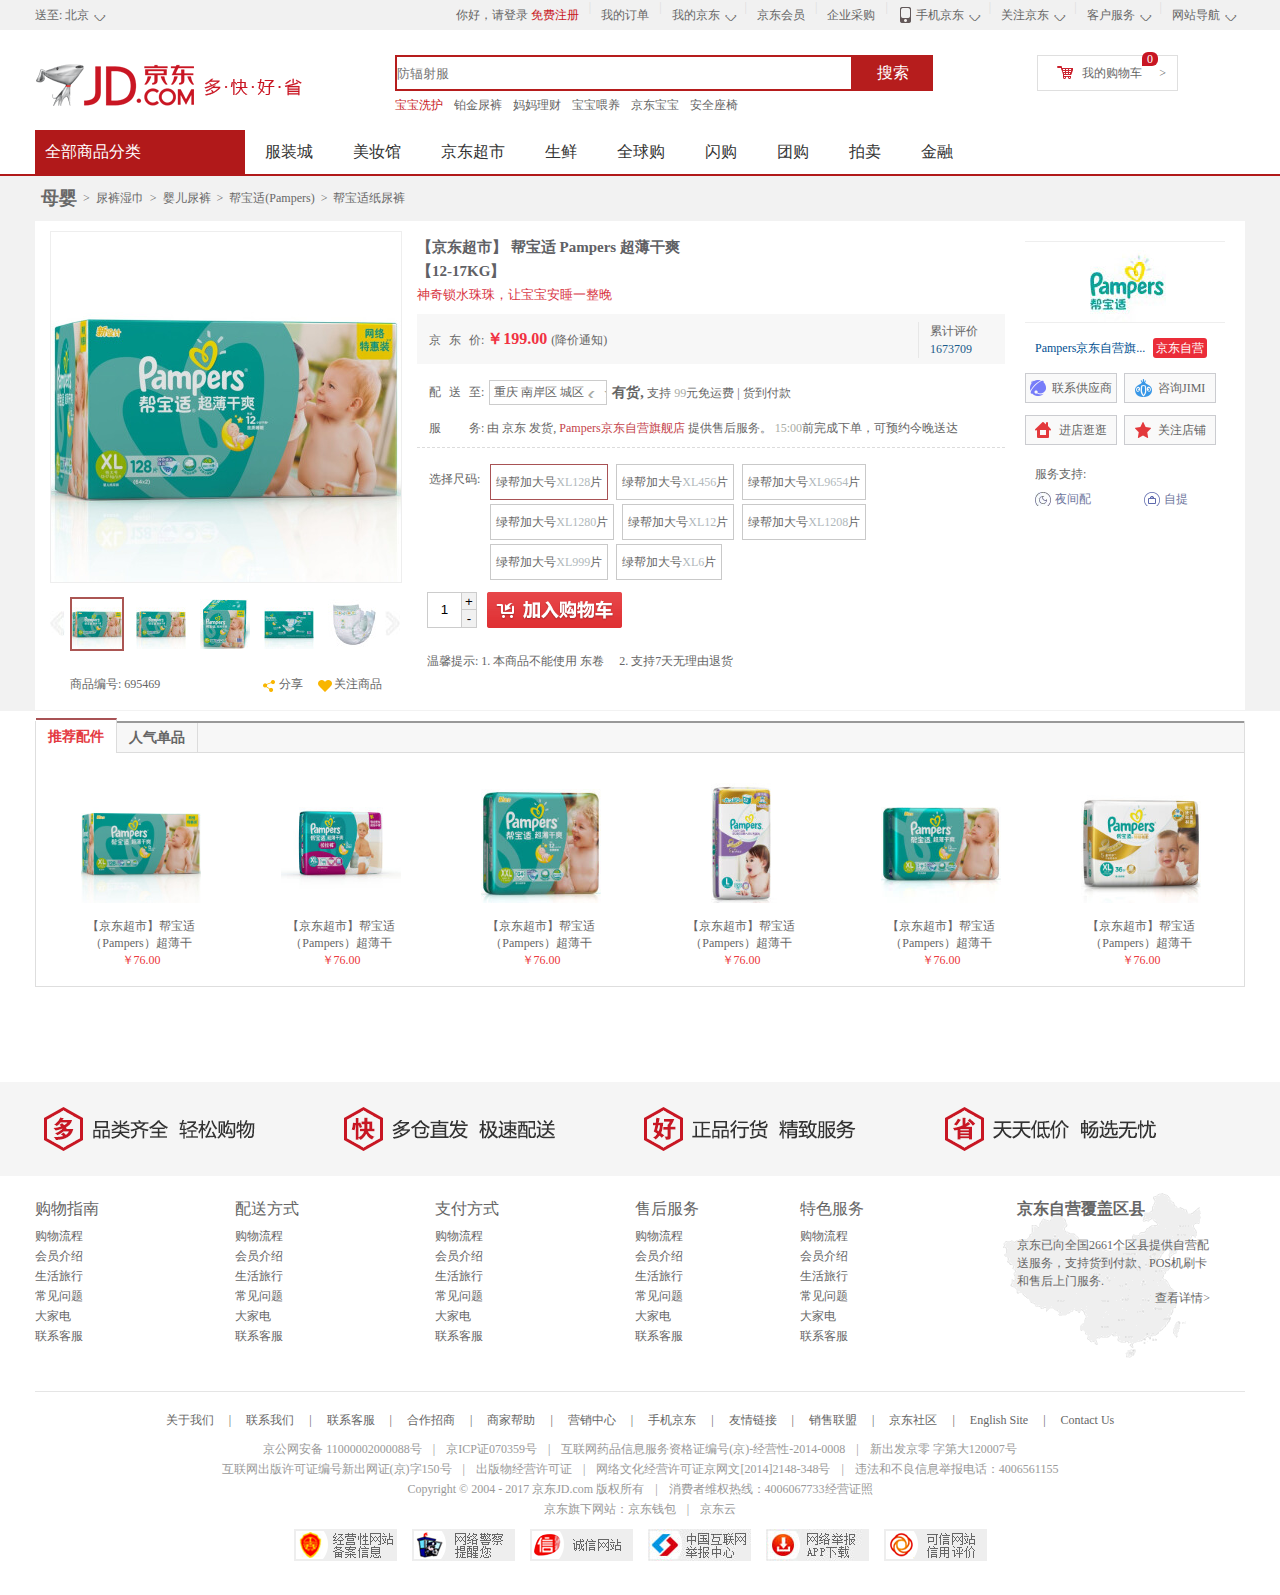
<file: jd/袁杰/JD/xiangqing.html>
<!DOCTYPE html>
<html lang="en" id="html">
<head>
    <meta charset="UTF-8">
    <title>详情</title>
    <link href="css/base.css" rel="stylesheet">
    <link href="css/buy.css" rel="stylesheet">

    <script src="chajian/jquery-1.11.3.min.js"></script>
    <script src="js/buy.js"></script>
</head>
<body>
<div class="top">
    <div class="inner">
        <ul class="t-left">
            <li class="cw">
                <i>
                    <s>◇</s>
                </i>
                <span>送至: 北京</span>
            </li>
        </ul>
        <ul class="t-right">
            <li class="dw"><a href="#">你好，请登录</a><a href="#" class="a-red">  免费注册</a></li>
            <li><span>|</span></li>
            <li class="dw"><a href="#">我的订单</a></li>
            <li><span>|</span></li>
            <li class="cw">
                <i>
                    <s>◇</s>
                </i>
                <a href="#">我的京东</a>
            </li>
            <li><span>|</span></li>
            <li class="dw"><a href="#">京东会员</a></li>
            <li><span>|</span></li>
            <li class="dw"><a href="#">企业采购</a></li>
            <li><span>|</span></li>
            <li class="cw phone c-left">
                <i>
                    <s>◇</s>
                </i>
                <a href="#">手机京东</a>
            </li>
            <li><span>|</span></li>
            <li class="cw">
                <i>
                    <s>◇</s>
                </i>
                <a href="#">关注京东</a>
            </li>
            <li><span>|</span></li>
            <li class="cw">
                <i>
                    <s>◇</s>
                </i>
                <a href="#">客户服务</a>
            </li>
            <li><span>|</span></li>
            <li class="cw">
                <i>
                    <s>◇</s>
                </i>
                <a href="#">网站导航</a>
            </li>
        </ul>
    </div>
</div>

<div class="header">
    <div class="inner">
        <div class="h-content">
            <div class="h-logo">
                <a href="#"><img src="images/logo.png"></a>
            </div>
            <div class="h-mid">
                <form>
                    <input type="text" name="" placeholder="防辐射服" class="f-text">
                    <input type="submit" name="" value="搜索" class="f-sub">
                </form>
                <ul>
                    <li><a href="#" class="a-red">宝宝洗护</a></li>
                    <li><a href="#">铂金尿裤</a></li>
                    <li><a href="#">妈妈理财</a></li>
                    <li><a href="#">宝宝喂养</a></li>
                    <li><a href="#">京东宝宝</a></li>
                    <li><a href="#">安全座椅</a></li>
                </ul>
            </div>
            <div class="h-right">
                <a href="#">我的购物车</a>
                <i class="c-left"></i>
                <i class="c-right">></i>
                <i class="c-count">0</i>
            </div>
        </div>
        <ul class="h-nav">
            <li class="fen">全部商品分类</li>
            <li><a href="#">服装城</a></li>
            <li><a href="#">美妆馆</a></li>
            <li><a href="#">京东超市</a></li>
            <li><a href="#">生鲜</a></li>
            <li><a href="#">全球购</a></li>
            <li><a href="#">闪购</a></li>
            <li><a href="#">团购</a></li>
            <li><a href="#">拍卖</a></li>
            <li><a href="#">金融</a></li>
        </ul>
    </div>
</div>

<div class="first">
    <div class="fen-nav inner">
        <ul>
            <li><a href="#" class="big">母婴</a></li>
            <li><span>></span></li>
            <li><a href="#">尿裤湿巾</a></li>
            <li><span>></span></li>
            <li><a href="#">婴儿尿裤</a></li>
            <li><span>></span></li>
            <li><a href="#">帮宝适(Pampers) </a></li>
            <li><span>></span></li>
            <li><a href="#">帮宝适纸尿裤</a></li>
        </ul>
    </div>
    <div class="inner">
        <div class="content">
            <div class="con-left">
                <div class="big-pic">
                    <div class="box1"><img src="images/bbs1.jpg"><span id="zoom" class="zoom"></span></div>
                    <div class="box2"><img src="images/bbsb1.jpg"></div>
                </div>
                <ul class="pic-list">
                    <li><span><img src="images/pic-side_06.jpg"></span></li>
                    <li><a href="#" class="pic ac"><img src="images/bbss1.jpg"></a></li>
                    <li><a href="#" class="pic"><img src="images/bbss2.jpg"></a></li>
                    <li><a href="#" class="pic"><img src="images/bbss3.jpg"></a></li>
                    <li><a href="#" class="pic"><img src="images/bbss4.jpg"></a></li>
                    <li><a href="#" class="pic"><img src="images/bbss5.jpg"></a></li>
                    <li><span><img src="images/pic-side_08.jpg"></span></li>
                </ul>
                <div class="con-left-bot">
                    <span>商品编号: 695469</span>
                    <div>
                        <a href="#"><i></i>分享</a>
                        <a href="#"><i class="i2"></i>关注商品</a>
                    </div>
                </div>
            </div>
            <div class="con-mid">
                <div class="title">
                    <h3>【京东超市】 帮宝适 Pampers 超薄干爽 <br>【12-17KG】</h3>
                    <h4>神奇锁水珠珠，让宝宝安睡一整晚</h4>
                </div>
                <div class="price">
                    <div class="p-left"><span class="space">京东</span><span class="num">价: <i>￥199.00 </i></span><span>(降价通知)</span></div>
                    <div class="p-right"><span>累计评价</span><span class="num2">1673709</span></div>
                </div>
                <div class="serves">
                    <div class="send">
                        <div class="send-in">
                            <span class="space">配送</span>至:
                        </div>
                        <div class="send-in addr">
                            <div class="address">
                                <span>重庆 南岸区 城区</span>
                                <i><s>◇</s></i>
                            </div>
                            <div class="address-total">
                                <h4>选择新地址</h4>
                                <div class="address-total-tab">
                                    <ul>
                                        <li class="ac">重庆</li>
                                        <li>南岸区</li>
                                        <li>城区</li>
                                    </ul>
                                    <div class="tab" id="tab-add-list">
                                        <div class="tabCon show">
                                            <dl>
                                                <dd><a href="##">北京</a></dd>
                                                <dd><a href="##">上海</a></dd>
                                                <dd><a href="##">广州</a></dd>
                                                <dd><a href="##">深圳</a></dd>
                                                <dd><a href="##">重庆</a></dd>
                                                <dd><a href="##">成都</a></dd>
                                            </dl>
                                            <dl>
                                                <dd><a href="##">北京</a></dd>
                                                <dd><a href="##">上海</a></dd>
                                                <dd><a href="##">广州</a></dd>
                                                <dd><a href="##">深圳</a></dd>
                                                <dd><a href="##">重庆</a></dd>
                                                <dd><a href="##">成都</a></dd>
                                            </dl>
                                            <dl>
                                                <dd><a href="##">北京</a></dd>
                                                <dd><a href="##">上海</a></dd>
                                                <dd><a href="##">广州</a></dd>
                                                <dd><a href="##">深圳</a></dd>
                                                <dd><a href="##">重庆</a></dd>
                                                <dd><a href="##">成都</a></dd>
                                            </dl>
                                            <dl>
                                                <dd><a href="##">北京</a></dd>
                                                <dd><a href="##">上海</a></dd>
                                                <dd><a href="##">广州</a></dd>
                                                <dd><a href="##">深圳</a></dd>
                                                <dd><a href="##">重庆</a></dd>
                                                <dd><a href="##">成都</a></dd>
                                            </dl>
                                            <div class="clear"></div>
                                        </div>
                                        <div class="tabCon">
                                            <dl>
                                                <dd><a href="##">南岸区</a></dd>
                                                <dd><a href="##">渝中区</a></dd>
                                                <dd><a href="##">江北区</a></dd>
                                            </dl>
                                            <dl>
                                                <dd><a href="##">渝北区</a></dd>
                                                <dd><a href="##">九龙坡区</a></dd>
                                                <dd><a href="##">巴南区</a></dd>
                                            </dl>
                                            <dl>
                                                <dd><a href="##">南岸区</a></dd>
                                                <dd><a href="##">渝中区</a></dd>
                                                <dd><a href="##">巴南区</a></dd>
                                            </dl>
                                            <dl>
                                                <dd><a href="##">南岸区</a></dd>
                                                <dd><a href="##">九龙坡区</a></dd>
                                                <dd><a href="##">巴南区</a></dd>
                                            </dl>
                                            <div class="clear"></div>
                                        </div>
                                        <div class="tabCon">
                                            <dl>
                                                <dd><a href="##">南滨路</a></dd>
                                                <dd><a href="##">南坪商街</a></dd>
                                                <dd><a href="##">弹子石</a></dd>
                                                <dd><a href="##">学府大道</a></dd>
                                                <dd><a href="##">海峡路</a></dd>
                                                <dd><a href="##">茶园</a></dd>
                                            </dl>
                                            <dl>
                                                <dd><a href="##">南滨路</a></dd>
                                                <dd><a href="##">南坪商街</a></dd>
                                                <dd><a href="##">弹子石</a></dd>
                                                <dd><a href="##">学府大道</a></dd>
                                                <dd><a href="##">海峡路</a></dd>
                                                <dd><a href="##">茶园</a></dd>
                                            </dl>
                                            <dl>
                                                <dd><a href="##">南滨路</a></dd>
                                                <dd><a href="##">南坪商街</a></dd>
                                                <dd><a href="##">弹子石</a></dd>
                                                <dd><a href="##">学府大道</a></dd>
                                                <dd><a href="##">海峡路</a></dd>
                                                <dd><a href="##">茶园</a></dd>
                                            </dl>
                                            <dl>
                                                <dd><a href="##">南滨路</a></dd>
                                                <dd><a href="##">南坪商街</a></dd>
                                                <dd><a href="##">弹子石</a></dd>
                                                <dd><a href="##">学府大道</a></dd>
                                                <dd><a href="##">海峡路</a></dd>
                                                <dd><a href="##">茶园</a></dd>
                                            </dl>
                                            <div class="clear"></div>
                                        </div>
                                    </div>
                                </div>

                            </div>
                        </div>
                        <div class="send-in">
                            <b> 有货, </b><span>支持 <i>99</i>元免运费 | 货到付款</span>
                        </div>
                        <div class="clear"></div>
                    </div>
                    <div class="send"><span class="space2">服</span>务: 由 京东 发货, <a class="a-red" href="#">Pampers京东自营旗舰店</a> 提供售后服务。 <time>15:00</time>前完成下单，可预约今晚送达</div>
                </div>
                <div class="size">
                    <p>选择尺码: </p>
                    <ul class="size-list">
                        <li class="ac">绿帮加大号<span>XL128</span>片</li>
                        <li>绿帮加大号<span>XL456</span>片</li>
                        <li>绿帮加大号<span>XL9654</span>片</li>
                        <li>绿帮加大号<span>XL1280</span>片</li>
                        <li>绿帮加大号<span>XL12</span>片</li>
                        <li>绿帮加大号<span>XL1208</span>片</li>
                        <li>绿帮加大号<span>XL999</span>片</li>
                        <li>绿帮加大号<span>XL6</span>片</li>
                    </ul>
                </div>
                <div class="shop">
                    <form>
                        <input type="text" id="shop_text" value="1">
                        <button type="button" id="addBtn" class="addBtn">+</button>
                        <button type="button" id="subBtn" class="subBtn">-</button>
                    </form>
                    <a class="join" href="#"></a>
                    <div class="clear"></div>
                    <p>温馨提示: 1. 本商品不能使用 东卷 &nbsp; &nbsp; 2. 支持7天无理由退货</p>
                </div>
            </div>
            <div class="con-right">
                <div class="c-right-top">
                    <a href="#"><img src="images/bangbaoshi-logo_03.jpg"></a>
                </div>
                <div class="c-right-title">
                    <p>Pampers京东自营旗...<span>京东自营</span></p>
                </div>
                <div class="c-right-list">
                    <ul>
                        <li><i class="bg1"></i><a href="#">联系供应商</a></li>
                        <li><i class="bg2"></i><a href="#">咨询JIMI</a></li>
                        <li><i class="bg3"></i><a href="#">进店逛逛</a></li>
                        <li><i class="bg4"></i><a href="#">关注店铺</a></li>
                    </ul>
                    <div class="clear"></div>
                </div>
                <div class="c-right-bot">
                    <p>服务支持:</p>
                    <div>
                        <span class="s1">夜间配</span>
                        <span class="s2">自提</span>
                    </div>
                </div>
            </div>
        </div>
    </div>
</div>

<div class="inner">
    <div class="two">
        <ul id="tuijian">
            <li class="change">推荐配件</li>
            <li>人气单品</li>
        </ul>
        <div class="tab">
            <div class="tabList show">
                <div class="pic">
                    <a href="#"><img src="images/bang-tab-pic.jpg"></a>
                    <p>【京东超市】帮宝适（Pampers）超薄干</p>
                    <span>￥76.00</span>
                </div>
                <div class="pic">
                    <a href="#"><img src="images/bang-tab-pic2.jpg"></a>
                    <p>【京东超市】帮宝适（Pampers）超薄干</p>
                    <span>￥76.00</span>
                </div>
                <div class="pic">
                    <a href="#"><img src="images/bang-tab-pic3.jpg"></a>
                    <p>【京东超市】帮宝适（Pampers）超薄干</p>
                    <span>￥76.00</span>
                </div>
                <div class="pic">
                    <a href="#"><img src="images/bang-tab-pic4.jpg"></a>
                    <p>【京东超市】帮宝适（Pampers）超薄干</p>
                    <span>￥76.00</span>
                </div>
                <div class="pic">
                    <a href="#"><img src="images/bang-tab-pic5.jpg"></a>
                    <p>【京东超市】帮宝适（Pampers）超薄干</p>
                    <span>￥76.00</span>
                </div>
                <div class="pic">
                    <a href="#"><img src="images/bang-tab-pic6.jpg"></a>
                    <p>【京东超市】帮宝适（Pampers）超薄干</p>
                    <span>￥76.00</span>
                </div>
                <div class="clear"></div>
            </div>
            <div class="tabList">
                <div class="pic">
                    <a href="#"><img src="images/bang-tab-pic3.jpg"></a>
                    <p>【京东超市】帮宝适（Pampers）超薄干</p>
                    <span>￥76.00</span>
                </div>
                <div class="pic">
                    <a href="#"><img src="images/bang-tab-pic4.jpg"></a>
                    <p>【京东超市】帮宝适（Pampers）超薄干</p>
                    <span>￥76.00</span>
                </div>
                <div class="pic">
                    <a href="#"><img src="images/bang-tab-pic.jpg"></a>
                    <p>【京东超市】帮宝适（Pampers）超薄干</p>
                    <span>￥76.00</span>
                </div>
                <div class="pic">
                    <a href="#"><img src="images/bang-tab-pic2.jpg"></a>
                    <p>【京东超市】帮宝适（Pampers）超薄干</p>
                    <span>￥76.00</span>
                </div>
                <div class="pic">
                    <a href="#"><img src="images/bang-tab-pic6.jpg"></a>
                    <p>【京东超市】帮宝适（Pampers）超薄干</p>
                    <span>￥76.00</span>
                </div>
                <div class="pic">
                    <a href="#"><img src="images/bang-tab-pic5.jpg"></a>
                    <p>【京东超市】帮宝适（Pampers）超薄干</p>
                    <span>￥76.00</span>
                </div>
                <div class="clear"></div>
            </div>
        </div>
    </div>
</div>
<br>
<br>
<br>
<br>
<br>
<div class="footer">
    <div class="f-header">
        <ul class="inner">
            <li class="i1"></li>
            <li class="i2"></li>
            <li class="i3"></li>
            <li class="i4"></li>
        </ul>
    </div>
    <div class="f-mid inner">
        <dl>
            <dt>购物指南</dt>
            <dd><a href="#">购物流程</a></dd>
            <dd><a href="#">会员介绍</a></dd>
            <dd><a href="#">生活旅行</a></dd>
            <dd><a href="#">常见问题</a></dd>
            <dd><a href="#">大家电</a></dd>
            <dd><a href="#">联系客服</a></dd>
        </dl>
        <dl>
            <dt>配送方式</dt>
            <dd><a href="#">购物流程</a></dd>
            <dd><a href="#">会员介绍</a></dd>
            <dd><a href="#">生活旅行</a></dd>
            <dd><a href="#">常见问题</a></dd>
            <dd><a href="#">大家电</a></dd>
            <dd><a href="#">联系客服</a></dd>
        </dl>
        <dl>
            <dt>支付方式</dt>
            <dd><a href="#">购物流程</a></dd>
            <dd><a href="#">会员介绍</a></dd>
            <dd><a href="#">生活旅行</a></dd>
            <dd><a href="#">常见问题</a></dd>
            <dd><a href="#">大家电</a></dd>
            <dd><a href="#">联系客服</a></dd>
        </dl>
        <dl class="last">
            <dt>售后服务</dt>
            <dd><a href="#">购物流程</a></dd>
            <dd><a href="#">会员介绍</a></dd>
            <dd><a href="#">生活旅行</a></dd>
            <dd><a href="#">常见问题</a></dd>
            <dd><a href="#">大家电</a></dd>
            <dd><a href="#">联系客服</a></dd>
        </dl>
        <dl>
            <dt>特色服务</dt>
            <dd><a href="#">购物流程</a></dd>
            <dd><a href="#">会员介绍</a></dd>
            <dd><a href="#">生活旅行</a></dd>
            <dd><a href="#">常见问题</a></dd>
            <dd><a href="#">大家电</a></dd>
            <dd><a href="#">联系客服</a></dd>
        </dl>
        <div class="map">
            <h4>京东自营覆盖区县</h4>
            <p>京东已向全国2661个区县提供自营配送服务，支持货到付款、POS机刷卡和售后上门服务.</p>
            <a href="##">查看详情></a>
        </div>
        <div class="clear"></div>
    </div>
    <div class="f-bot inner">
        <p class="links">
            <a href="#">关于我们</a>
            <span>|</span>
            <a href="#">联系我们</a>
            <span>|</span>
            <a href="#">联系客服</a>
            <span>|</span>
            <a href="#">合作招商</a>
            <span>|</span>
            <a href="#">商家帮助</a>
            <span>|</span>
            <a href="#">营销中心</a>
            <span>|</span>
            <a href="#">手机京东</a>
            <span>|</span>
            <a href="#">友情链接</a>
            <span>|</span>
            <a href="#">销售联盟</a>
            <span>|</span>
            <a href="#">京东社区</a>
            <span>|</span>
            <a href="#">English Site</a>
            <span>|</span>
            <a href="#">Contact Us</a>
        </p>
        <div class="info">
            <p>
                <a href="#">京公网安备 11000002000088号</a>
                <span>|</span>
                <a href="#">京ICP证070359号</a>
                <span>|</span>
                <a href="#">互联网药品信息服务资格证编号(京)-经营性-2014-0008</a>
                <span>|</span>
                <a href="#">新出发京零 字第大120007号</a>
            </p>
            <p>
                <a href="#">互联网出版许可证编号新出网证(京)字150号</a>
                <span>|</span>
                <a href="#">出版物经营许可证</a>
                <span>|</span>
                <a href="#">网络文化经营许可证京网文[2014]2148-348号</a>
                <span>|</span>
                <a href="#">违法和不良信息举报电话：4006561155</a>
            </p>
            <p>
                <a href="#">Copyright © 2004 - 2017  京东JD.com 版权所有</a>
                <span>|</span>
                <a href="#">消费者维权热线：4006067733经营证照</a>
            </p>
            <p>
                <a href="#">京东旗下网站：京东钱包</a>
                <span>|</span>
                <a href="#">京东云</a>
            </p>
        </div>
        <p class="auth">
            <a href="#"><img src="images/bot1.png"></a>
            <a href="#"><img src="images/bot2.jpg"></a>
            <a href="#"><img src="images/bot3.png"></a>
            <a href="#"><img src="images/bot4.jpg"></a>
            <a href="#"><img src="images/bot5.jpg"></a>
            <a href="#"><img src="images/bot6.png"></a>
        </p>
    </div>
</div>
</body>
</html>
</file>
<file: jd/袁杰/JD/css/base.css>
@charset "utf-8";
/* CSS Document */
* {margin: 0; padding: 0}
body {font-family: "微软雅黑"; font-size: 12px; color: #666;}
ul {list-style: none;}
a {text-decoration: none; color: #666}
input, select, button {outline: none;}
img input {border: none;}
i, s {font-style: normal; text-decoration: none; font-family: Consolas;}

#html a:hover {color: #c81623;}

.clear {clear: both;}
.inner {width: 1210px; margin: 0 auto;}
.top {background-color: #f1f1f1; height: 30px;}
.top li {position: relative;}
.top .dw {padding-right: 10px;}
.top .cw {padding-right: 25px;}
.top .phone {padding-left: 18px;}
.top i {font-size: 15px; height: 6px; position: absolute; right: 8px; top: 15px; overflow: hidden;}
.top i s {font-size: 15px; line-height: 15px; text-decoration: none; position: relative; top: -8px;}
.t-left {float: left;}
.t-left span {font-size: 12px; line-height: 30px; color: #666;}
.t-right {float: right;}
.t-right li {float: left;}
.t-right .c-left {background: url(../images/jd2015img.png) no-repeat 0px 5px;}
.t-right li span {color: #ddd; margin-right: 10px;}
.t-right li a {font-size: 12px; line-height: 30px; color: #666;}
.t-right .a-red {color: #c81623;}
.t-right li a:hover {color: #c81623;}

.header {height: 144px; border-bottom: solid 2px #b1191a;}
.h-content {padding-top: 25px; height: 60px;}
.h-logo {float: left; margin-right: 90px;}
.h-logo img {display: block;}
.h-mid {float: left; margin-right: 104px;}
.h-mid form {height: 36px; padding-bottom: 4px;}
.h-mid .f-text {height: 32px; width: 454px; border: solid 2px #b61d1d; float: left;}
.h-mid .f-sub {width: 80px; height: 36px; display: block; background-color: #b61d1d; border: none; float: left; cursor: pointer; line-height: 36px; font-size: 16px; color: #fff;}
.h-mid li {float: left; margin-right: 11px;}
.h-mid li a {line-height: 20px; height: 20px; color: #666;}
.h-mid li a:hover {color: #c81623;}
.h-mid li .a-red {color: #c81623;}
.h-right {float: left; width: 139px; height: 34px; border: solid 1px #dfdfdf; position: relative;}
.h-right a {line-height: 34px; color: #666; padding-left: 44px;}
.h-right .c-left {position: absolute; left: 18px; top: 10px; background: url(../images/jd2015img.png) no-repeat 0 -59px; height: 16px; width: 18px;}
.h-right .c-right {position: absolute; line-height: 34px; right: 11px;}
.h-right .c-count {position: absolute; top: -4px; right: 19px; background-color: #c81623; width: 16px; height: 14px; line-height: 14px; color: #fff; text-align: center; border-radius: 6px 6px 6px 0;}
.h-nav {padding-top: 15px;}
.h-nav li {float: left;}
.h-nav .fen {width: 200px; height: 44px; line-height: 44px; background-color: #b1191a; font-size: 16px; color: #fff; padding-left: 10px;}
.h-nav .fen::after {content: ""; }
.h-nav li a {line-height: 44px; font-size: 16px; color: #333; padding: 0 20px;}
.h-nav li a:hover {color: #c81623;}

.footer {padding-top: 20px;}
.f-header {height: 94px; background-color: #f5f5f5;}
.f-header ul {padding-left: 10px;}
.f-header li {float: left; height: 44px; width: 300px; background: url("../images/product_home_1.0.0.png") no-repeat 0 -135px; margin-top: 25px;}
.f-header .i2 {background-position: 0 -199px;}
.f-header .i3 {background-position: 0 -263px;}
.f-header .i4 {background-position: 0 -327px;}
.f-mid {padding-top: 15px; padding-bottom: 30px; border-bottom: solid 1px #e5e5e5;}
.f-mid dl {float: left; width: 200px;}
.f-mid .last {width: 165px;}
.f-mid dt {font-size: 16px; height: 35px; line-height: 35px;}
.f-mid dd {height: 20px; line-height: 20px;}
.f-mid dd a {color: #666;}
.f-mid .map {float: left; width: 193px; padding-left: 17px; height: 170px; background: url("../images/20130330B_1.png") no-repeat 0 -131px;}
.f-mid .map h4 {font-size: 16px; height: 35px; line-height: 35px; padding-bottom: 10px;}
.f-mid .map p {line-height: 18px;}
.f-mid .map a {float: right;}
.f-bot {padding-top: 20px; padding-bottom: 30px;}
.f-bot .links {text-align: center;}
.f-bot .links span {margin: 0 12px;}
.f-bot .info {padding: 10px 0;}
.f-bot .info p {text-align: center; height: 20px; line-height: 20px;}
.f-bot .info span {margin: 0 8px; color: #999;}
.f-bot .info a {color: #999;}
.f-bot .auth {text-align: center;}
.f-bot .auth a {display: inline-block; margin: 0 6px;}
.f-bot .auth img {display: block;}
</file>
<file: jd/袁杰/JD/css/buy.css>
@charset "utf-8";

.first {background-color: #f2f2f2;}
.first .fen-nav ul {height: 45px;}
.first .fen-nav li {float: left; line-height: 45px; height: 45px; font-size: 12px; color: #686868;}
.fen-nav li span {display: block; margin: 0 6px;}
.fen-nav li a {color: #686868;}
.fen-nav li .big {font-size: 18px; font-weight: bold; padding-left: 6px;}
.first .content {height: 489px; border-bottom: solid 1px #f2f2f2; background-color: #fff;}
.first .con-left {padding: 10px 15px 0 15px; width: 352px; float: left;}
.con-left .big-pic {position: relative;}
.con-left .big-pic img {display: block;}
.con-left .big-pic .box1 {border: solid 1px #eee; position: relative;}
.con-left .big-pic .box1 .zoom {position: absolute; left: 0; top: 0; width: 236.25px; height: 236.25px; background-color: rgba(255,255,0,.2); display: none;}
.con-left .big-pic .box2 {position: absolute; left: 352px; top: 0; width: 540px; height: 540px; overflow: hidden; display: none; z-index: 10;}
.con-left .big-pic .box2 img {position: absolute; left: 0; top: 0;}
.con-left .pic-list {height: 54px; padding-top: 14px;}
.con-left .pic-list li {float: left;}
.con-left .pic-list span {height: 54px;}
.con-left .pic-list span img {margin-top: 14px; display: block;}
.con-left .pic-list a {width: 50px; height: 50px; border: solid 2px transparent; display: block; margin: 0 5px;}
.con-left .pic-list .ac {border-color: #ab5653;}
.con-left .pic-list a img {width: 50px; display: block;}
.con-left .con-left-bot {padding-top: 9px; height: 48px; line-height: 48px; font-size: 12px; color: #666;}
.con-left .con-left-bot > span {float: left; padding-left: 20px;}
.con-left .con-left-bot > div {float: right; padding-right: 20px;}
.con-left .con-left-bot > div a {color: #666; padding-left: 18px; margin-left: 10px; position: relative;}
.con-left .con-left-bot > div a i {position: absolute; left: 0; top: 0; width: 16px; height: 16px; background: url("../images/newicon20140910.png") no-repeat -160px -293px;}
.con-left .con-left-bot > div a .i2 {background-position: -175px -293px;}

.first .con-mid {width: 588px; float: left}
.con-mid .title {padding-top: 14px;  padding-bottom: 7px; line-height: 24px;}
.con-mid .title h3 {color: #606165; font-size: 15px;}
.con-mid .title h4 {color: #d83643; font-size: 13px; font-weight: normal;}
.con-mid .price {height: 50px; background-color: #f7f7f7;}
.price .p-left {height: 50px; line-height: 50px; color: #666; font-size: 12px; padding-left: 12px; float: left;}
.p-left .space {letter-spacing: 8px;}
.p-left .num i {font-size: 16px; font-weight: bold; color: #f13242; font-family: "微软雅黑"}
.price .p-right {position: relative; float: right; line-height: 18px; padding-right: 15px; padding-left: 12px; margin-top: 8px; width: 60px; font-size: 12px;}
.price .p-right::after {content: ""; position: absolute; left: 0; top: 0; height: 36px; width: 1px; background-color: #e7e7e7;}
.price .p-right .num2 {color: #1b5b89;}
.con-mid .serves {height: 77px; padding-top: 6px; border-bottom: dashed 1px #dcdcdc;}
.con-mid .serves .send {padding: 10px 0 0 12px; line-height: 25px;}
.con-mid .serves .send-in {float: left; margin-right: 5px; position: relative;}
.serves .space {letter-spacing: 8px;}
.serves .addr {cursor: pointer;}
.serves .address {height: 23px; line-height: 23px; border: solid 1px #ccc; padding-right: 18px; position: relative}
.serves .address span {padding: 4px;}
.serves .address i {position: absolute; right: 0; top: 10px; width: 18px; height: 7px; font-size: 30px; text-align: center; font-family: Consolas; overflow: hidden}
.serves .address s {position: absolute; top: -10px; left: 0;}
.serves .addr:hover s {top: -3px;}
.serves .addr:hover .address {border-bottom: none; z-index: 2; background-color: #fff}
.serves .addr:hover .address-total {display: block;}
.serves .address-total {width: 352px; padding-left: 4px; padding-right: 4px; border: solid 1px #ccc; position: absolute; top: 22px; background: #fff; display: none;}
.serves .address-total h4 {font-size: 12px; padding-top: 15px;}
.serves .address-total ul {}
.serves .address-total ul .ac {border: solid 2px #edd28b; border-bottom-color: #fff;}
.serves .address-total li {display: inline-block; margin-right: 5px; border: solid 1px #ddd; padding: 2px 10px; color: #005aa0; font-size: 14px; font-weight: 700;}
.address-total .tab {border-top: solid 2px #edd28b; margin-top: -2px;}
.address-total .tabCon {padding: 10px 0; display: none;}
.address-total .show {display: block;}
.address-total .tabCon dl {float: left; width: 83px; margin-right: 5px; }
.address-total .tabCon dl a {color: #666; padding: 2px;}
.address-total #tab-add-list dl a:hover {background-color: #c61620; color: #fff;}


.serves b {font-size: 14px;}
.serves i {color: #a9aca5;}
.serves .space2 {letter-spacing: 28px;}
.serves .a-red {color: #c4424a;}
.serves time {color: #a9aca5;}
.con-mid .size {padding-top: 16px; height: 128px;}
.size p {padding-left: 12px; line-height: 30px; float: left;}
.size .size-list {float: left; width: 460px; padding-left: 10px;}
.size-list li {line-height: 24px; height: 24px; padding: 5px; border: solid 1px #c9c9c9; margin: 0 8px 4px 0; float: left; cursor: pointer;}
.size-list span {color: #b1b9bc;}
.size-list .ac {border: solid 1px #a85255;}
.con-mid .shop {padding-left: 10px;}
.shop form {float: left; position: relative; width: 50px; height: 36px;}
.shop form input {width: 33px; height: 34px; line-height: 34px; text-align: center; border: solid 1px #ccc;}
.shop .addBtn {display: block;position: absolute; top: 0; right: 0; width: 15px; height: 18px; border: solid 1px #ccc; border-left: none; background-color: #f1f1f1;}
.shop .subBtn {display: block;position: absolute; bottom: 0; right: 0; width: 15px; height: 18px; border: solid 1px #ccc; border-left: none; border-top: none; background-color: #f1f1f1;}
.shop .join {float: left; margin-left: 10px; display: block; width: 135px; height: 36px; background: url("../images/p-btns.png") no-repeat;}
.shop p {padding-top: 25px;}

.con-right {float: left; width: 200px; margin-left: 20px;}
.con-right .c-right-top {height: 80px; border-top: solid 1px #eee; border-bottom: solid 1px #eee; margin-top: 20px;}
.con-right .c-right-top a {display: block; margin-left: 65px;}
.con-right .c-right-top img {display: block;}
.con-right .c-right-title {padding: 15px 0;}
.con-right .c-right-title p {height: 20px; line-height: 20px; padding-left: 10px; color: #005091;}
.con-right .c-right-title p span {width: 48px; height: 14px; line-height: 14px; border-radius: 3px; color: #fff; background-color: #eb2d39; padding: 3px; margin-left: 8px;}
.con-right .c-right-list {}
.con-right .c-right-list li {float: left; width: 90px; height: 28px; line-height: 28px; border: 1px solid #cbccd0; margin-right: 7px; margin-bottom: 12px; background-color: #f9f9f9;}
.con-right .c-right-list li i { background: #f9f9f9 url("../images/popScore.png") no-repeat 4px 5px; width: 26px; height: 28px; float: left;}
.con-right .c-right-list li .bg2 {width: 33px; background-position: -120px 5px;}
.con-right .c-right-list li .bg3 {width: 33px; background-position: -95px 5px;}
.con-right .c-right-list li .bg4 {width: 33px; background-position: -68px 5px;}
.con-right .c-right-list li a {color: #666;}
.con-right .c-right-bot {padding-left: 10px;}
.con-right .c-right-bot p {height: 34px; line-height: 34px;}
.con-right .c-right-bot span {padding-left: 20px; color: #6f779e;}
.con-right .c-right-bot .s1 {margin-right: 50px; background: url("../images/夜间_03.jpg") no-repeat;}
.con-right .c-right-bot .s2 {background: url("../images/shoutixiang.png") no-repeat;}

.two {height: 265px; border: solid 1px #dedede; border-top: none; margin-top: 10px;}
.two ul {height: 29px; background-color: #f7f7f7; border-bottom: solid 1px #dcdcdc; border-top: solid 2px #999; position: relative;}
.two ul li {float: left; height: 29px; line-height: 29px; border-right: solid 1px #dcdcdc; font-size: 14px; font-weight: bold; padding: 0 12px; position: relative;}
.two ul .change {height: 33px; line-height: 33px; background-color: #fff; border-top: solid 2px #a85255; top: -5px; color: #e43941;}
.two .tab {}
.two .tab .tabList {display: none; padding-left: 5px; padding-top: 30px;}
.two .tab .show {display: block;}
.tabList .pic {width: 120px; margin: 0 40px; text-align: center; float: left;}
.tabList .pic img {display: block; width: 120px;}
.tabList .pic p {padding-top: 15px;}
.tabList .pic span {color: #eb363b;}
</file>
